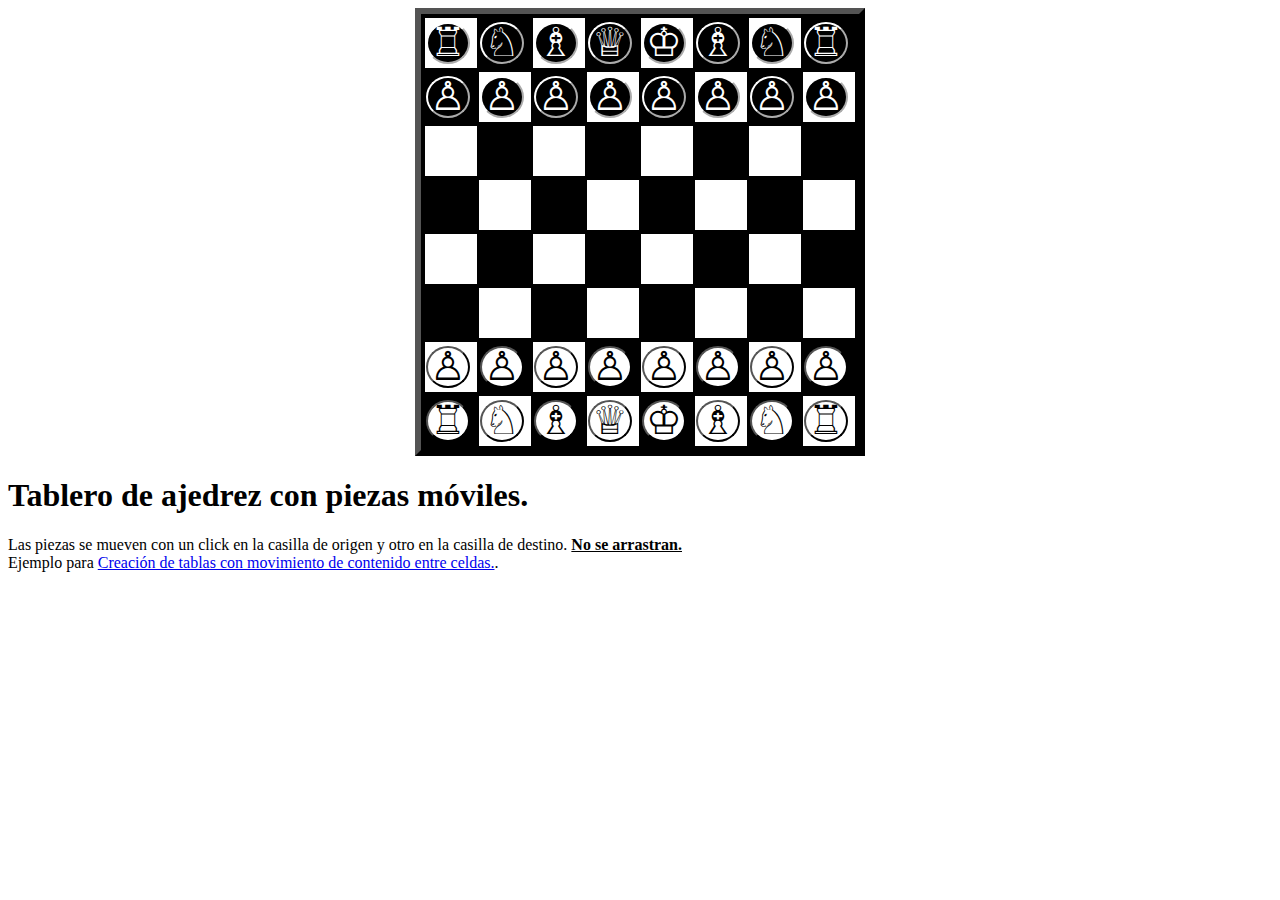
<file: ajedrez/ajedrez.html>
<html>
    <meta name="viewport" content="width=device-width, initial-scale=1.0">
<link rel="stylesheet" href="./estilos.css">
<table id="tablero"></table>

<h1>Tablero de ajedrez con piezas móviles.</h1>
<p>Las piezas se mueven con un click en la casilla de origen y otro en la casilla de destino. <u><b>No se arrastran.</b></u> <br>
Ejemplo para <a href="https://escss.blogspot.com/2015/11/javascript-crear-tablas-casestudy-ajedrez.html">Creación de tablas con movimiento de contenido entre celdas.</a>.</p>
<script src="./poderes-magicos.js"></script>
</html>
</file>
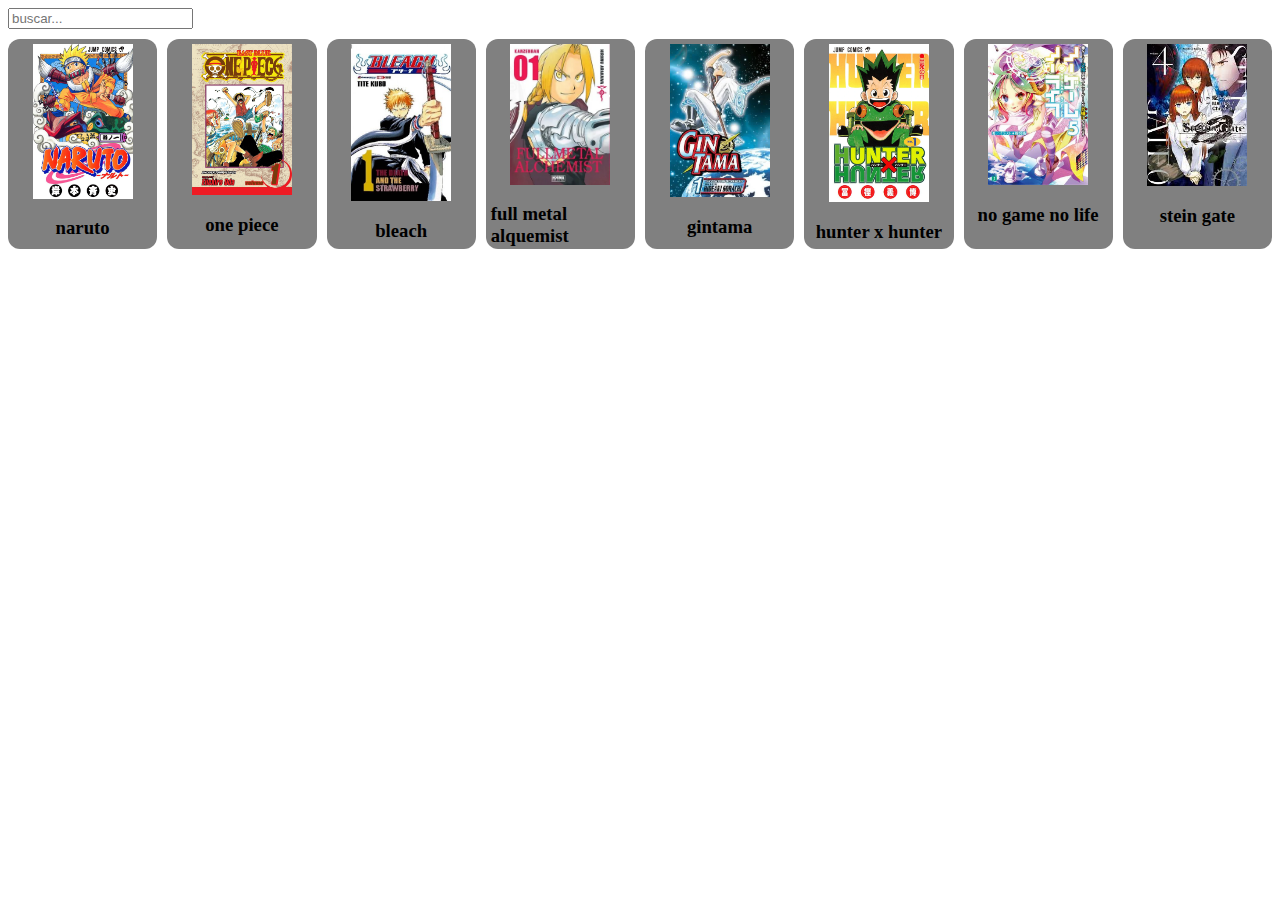
<file: buscador/buscador.html>
<html>
    <style>
.card-info {
    display: flex;
    column-gap: 10px;
    margin-top: 10px;
}
.card {
    display: flex;
    width: 250px;
    height: 200px;
    background: grey;
    border-radius: 12px;
    padding: 5px;
    flex-direction: column;
    align-items: center;
}
img{
    width: 100px;
}
.filtro{
    display: block;
}
    </style>
    <body>
        
        <div>
            <input type="text" name="buscador" id="buscador" placeholder="buscar...">
            <div class="card-info">
                <div class="card articulo"> <img src="./img/naruto.webp" alt=""> <h3>naruto</h3></div>
                <div class="card articulo"> <img src="./img/one.jpg" alt=""><h3>one piece</h3></div>
                <div class="card articulo"> <img src="./img/bleach.jpg" alt=""><h3>bleach</h3></div>
                <div class="card articulo"> <img src="./img/full.webp" alt=""><h3>full metal alquemist</h3></div>
                <div class="card articulo"> <img src="./img/gintama.webp" alt=""><h3>gintama</h3></div>
                <div class="card articulo"> <img src="./img/hxh.webp" alt=""><h3>hunter x hunter</h3></div>
                <div class="card articulo"> <img src="./img/ngnf.jpg" alt=""><h3>no game no life</h3></div>
                <div class="card articulo"> <img src="./img/stein.jfif" alt=""><h3>stein gate</h3></div>
            </div>
        </div>
        <script src="./buscador-fun.js"></script>
    </body>
</html>
</file>
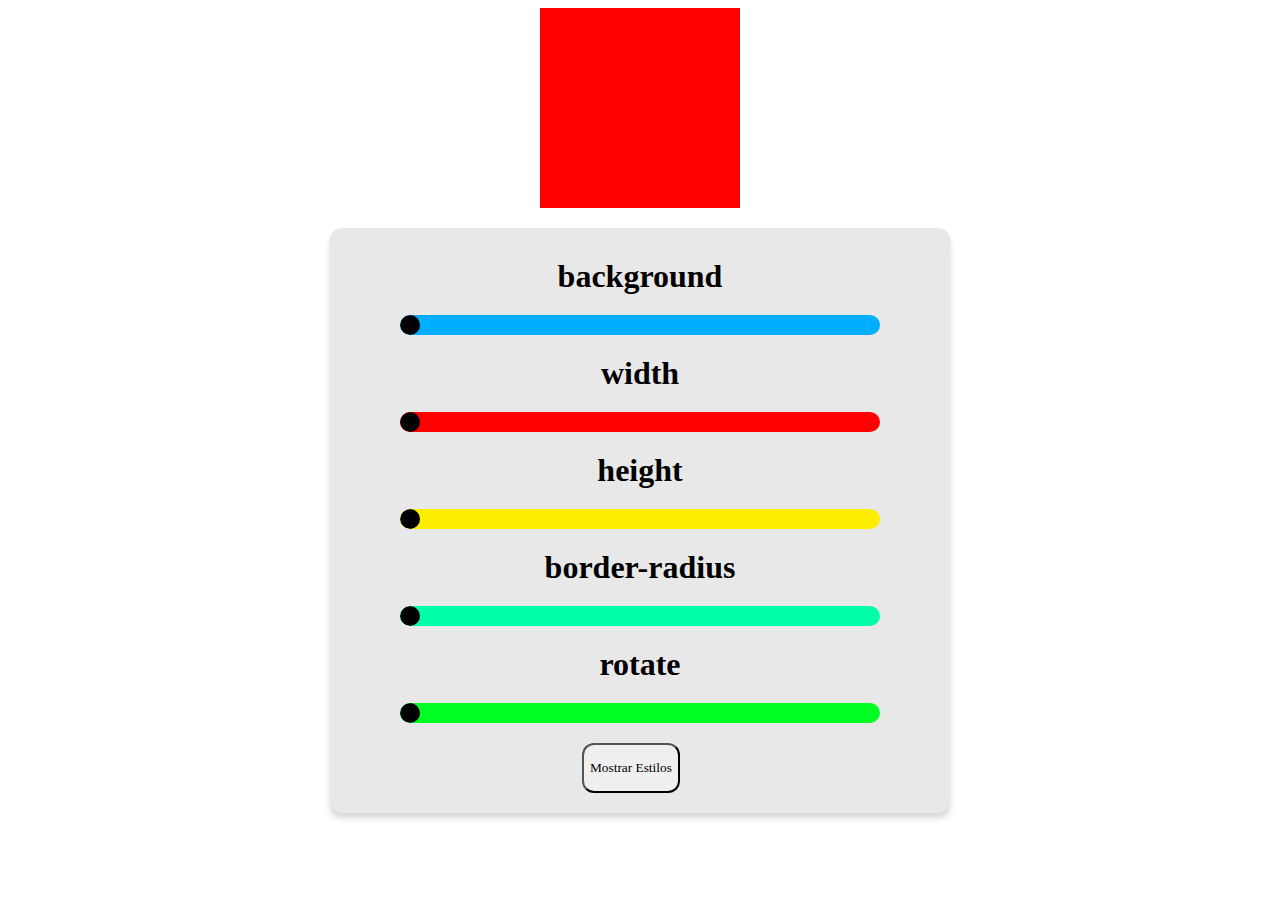
<file: calculadora/barra.html>
<!DOCTYPE html>
<html>
<head>
  <meta name="viewport" content="width=device-width, initial-scale=1.0">
  <title>Barra Cambiadora de Color</title>
</head>

<body>
    <style>
        *{
            font-family: montserrat;
        }
        .contenedor{
            width: 100%;
        max-width: 580px;
        margin: 20px auto 0 auto;
        background: rgb(233, 232, 232);
        padding: 20px;
        border-radius: 12px;
        box-shadow: 0px 5px 6px 0px rgb(0 0 0 / 16%);
    }
        h1{
            width: 100%;
            max-width: 500px;
            margin: 10px auto;
            text-align: center;

        }
        #div-cambiar-color{
            width: 250px;
            height: 250px;
            margin: 0 auto;
            background: orange;
            transform: rotate(180deg);
        }
        #barra {
        width: 100%;
        max-width: 480px;
        margin: 20px auto;
        height: 20px;
        border-radius: 20px;
        background-color:rgb(0, 174, 255 );
        cursor: move;
        position: relative;
        overflow: hidden;
      }
     
    #circulo, #circulo-d, #circulo-v, #circulo-b, #circulo-o{
      position: absolute;
      left: 0;
      width: 20px;
      height: 20px;
      border-radius: 50%;
      background-color: black;
      pointer-events: none;
      
    }
    #barra-t {
        width: 100%;
        max-width: 480px;
        margin: 20px auto;
        height: 20px;
        border-radius: 20px;
        background-color: red;
        cursor: col-resize;
        position: relative;
        overflow: hidden;
}
#barra-b {
        width: 100%;
        max-width: 480px;
        margin: 20px auto;
        height: 20px;
        border-radius: 20px;
        background-color: rgb(0, 255, 170);
        cursor: col-resize;
        position: relative;
        overflow: hidden;
}
#barra-a {
        width: 100%;
        max-width: 480px;
        margin: 20px auto;
        height: 20px;
        border-radius: 20px;
        background-color: rgb(255, 238, 0);
        cursor: col-resize;
        position: relative;
        overflow: hidden;
}
#barra-o {
        width: 100%;
        max-width: 480px;
        margin: 20px auto;
        height: 20px;
        border-radius: 20px;
        background-color: rgb(0, 255, 34);
        cursor: col-resize;
        position: relative;
        overflow: hidden;
}
#div-cambiar-color {
      width: 200px;
      height: 200px;
      background-color: red;
    }

    dialog {
      width: 400px;
      height: 400px;
      padding: 20px;
      background-color: #f2f2f2;
      border: 1px solid #ccc;
      border-radius: 5px;
      font-size: 26px;
    }
    #mostrar-estilos-btn {
    height: 50px;
    border-radius: 12px;
    margin: 0 40%;
}
      </style>
      
      <div id="div-cambiar-color"></div>
      <div class="contenedor">
      <h1>background</h1>
      <div id="valor-posicion"></div>
    <div id="barra">
        <div id="circulo"></div>
    </div>
    <h1>width</h1>
    <div id="valor-ancho"></div>
    <div id="barra-t">
        <div id="circulo-d"></div>
    </div>
    <h1>height</h1>
    <div id="valor-alto"></div>
    <div id="barra-a">
        <div id="circulo-v"></div>
    </div>
    <h1>border-radius</h1>
    <div id="valor-radio"></div>
    <div id="barra-b">
        <div id="circulo-b"></div>
    </div>
    <h1>rotate</h1>
    <div id="valor-rotate"></div>
    <div id="barra-o">
        <div id="circulo-o"></div>
    </div>
    <button id="mostrar-estilos-btn">Mostrar Estilos</button>
    <dialog id="dialogo-estilos">
        <h2>Estilos Aplicados</h2>
        <pre id="estilos-texto"></pre>
        <button type="button" id="cerrar-dialogo-btn">Cerrar</button>
      </dialog>
</div>
    <script>
      window.addEventListener('DOMContentLoaded', function() {
  var barra = document.getElementById('barra');
  var divCambiarColor = document.getElementById('div-cambiar-color');
  var circulo = document.getElementById('circulo');
  var valorPosicion = document.getElementById('valor-posicion');
  var body = document.body;

  barra.addEventListener('mousedown', function() {
    body.addEventListener('mousemove', moverBarra);
  });

  barra.addEventListener('touchstart', function(event) {
    event.preventDefault();
    body.addEventListener('touchmove', moverBarra);
  });

  body.addEventListener('mouseup', function() {
    body.removeEventListener('mousemove', moverBarra);
  });

  body.addEventListener('touchend', function() {
    body.removeEventListener('touchmove', moverBarra);
  });

  function moverBarra(event) {
    var posX = getClientX(event);
    var porcentaje = (posX / window.innerWidth) * 100;
    var color = 'hsl(' + porcentaje + ', 100%, 50%)';
    divCambiarColor.style.backgroundColor = color;

    var barraWidth = barra.offsetWidth;
    var barraOffsetLeft = barra.offsetLeft;
    var circlePosition = posX - barraOffsetLeft;
    circulo.style.opacity = '1';
    circulo.style.left = circlePosition + 'px';

    valorPosicion.textContent = 'Background: ' + color;
  }

  function getClientX(event) {
    if (event.touches && event.touches.length > 0) {
      return event.touches[0].clientX;
    }
    return event.clientX;
  }
});
        </script>
        <script>
window.addEventListener('DOMContentLoaded', function() {
  var barra = document.getElementById('barra-t');
  var elemento = document.getElementById('div-cambiar-color');
  var circulo = document.getElementById('circulo-d');
  var valorAncho = document.getElementById('valor-ancho');
  var body = document.body;
  var resizing = false;
  var startX;
  var startWidth;

  barra.addEventListener('mousedown', function(event) {
    startX = event.clientX;
    startWidth = parseInt(document.defaultView.getComputedStyle(elemento).width, 10);
    resizing = true;
  });

  barra.addEventListener('touchstart', function(event) {
    startX = event.touches[0].clientX;
    startWidth = parseInt(document.defaultView.getComputedStyle(elemento).width, 10);
    resizing = true;
  });

  body.addEventListener('mousemove', function(event) {
    if (!resizing) return;
    var clientX = getClientX(event);
    var width = startWidth + (clientX - startX);
    elemento.style.width = width + 'px';

    var barraWidth = barra.offsetWidth;
    var barraOffsetLeft = barra.offsetLeft;
    var circlePosition = (width / barraWidth) * barraWidth;
    circulo.style.opacity = '1';
    circulo.style.left = circlePosition + 'px';

    valorAncho.textContent = 'Ancho: ' + width + 'px';
  });

  body.addEventListener('touchmove', function(event) {
    if (!resizing) return;
    var clientX = getClientX(event);
    var width = startWidth + (clientX - startX);
    elemento.style.width = width + 'px';

    var barraWidth = barra.offsetWidth;
    var barraOffsetLeft = barra.offsetLeft;
    var circlePosition = (width / barraWidth) * barraWidth;
    circulo.style.opacity = '1';
    circulo.style.left = circlePosition + 'px';

    valorAncho.textContent = 'Ancho: ' + width + 'px';
  });

  body.addEventListener('mouseup', function() {
    resizing = false;
  });

  body.addEventListener('touchend', function() {
    resizing = false;
  });

  function getClientX(event) {
    if (event.touches && event.touches.length > 0) {
      return event.touches[0].clientX;
    }
    return event.clientX;
  }
});
        </script>
        <script>
       window.addEventListener('DOMContentLoaded', function() {
  var barra = document.getElementById('barra-b');
  var elemento = document.getElementById('div-cambiar-color');
  var circulo = document.getElementById('circulo-b');
  var valorRadio = document.getElementById('valor-radio');
  var body = document.body;
  var resizing = false;
  var startX;
  var startRadius;

  barra.addEventListener('mousedown', function(event) {
    startX = event.clientX;
    startRadius = parseInt(document.defaultView.getComputedStyle(elemento).borderRadius, 10);
    resizing = true;
  });

  barra.addEventListener('touchstart', function(event) {
    startX = event.touches[0].clientX;
    startRadius = parseInt(document.defaultView.getComputedStyle(elemento).borderRadius, 10);
    resizing = true;
  });

  body.addEventListener('mousemove', function(event) {
    if (!resizing) return;
    var clientX = getClientX(event);
    var radius = startRadius + (clientX - startX);
    elemento.style.borderRadius = radius + 'px';

    var barraWidth = barra.offsetWidth;
    var barraOffsetLeft = barra.offsetLeft;
    var circlePosition = (radius / barraWidth) * barraWidth;
    circulo.style.opacity = '1';
    circulo.style.left = circlePosition + 'px';

    valorRadio.textContent = 'Radio: ' + radius + 'px';
  });

  body.addEventListener('touchmove', function(event) {
    if (!resizing) return;
    var clientX = getClientX(event);
    var radius = startRadius + (clientX - startX);
    elemento.style.borderRadius = radius + 'px';

    var barraWidth = barra.offsetWidth;
    var barraOffsetLeft = barra.offsetLeft;
    var circlePosition = (radius / barraWidth) * barraWidth;
    circulo.style.opacity = '1';
    circulo.style.left = circlePosition + 'px';

    valorRadio.textContent = 'Radio: ' + radius + 'px';
  });

  body.addEventListener('mouseup', function() {
    resizing = false;
  });

  body.addEventListener('touchend', function() {
    resizing = false;
  });

  function getClientX(event) {
    if (event.touches && event.touches.length > 0) {
      return event.touches[0].clientX;
    }
    return event.clientX;
  }
});    </script>
               <script>
          
          window.addEventListener('DOMContentLoaded', function() {
  var barra = document.getElementById('barra-a');
  var elemento = document.getElementById('div-cambiar-color');
  var circulo = document.getElementById('circulo-v');
  var valorPosicion = document.getElementById('valor-alto');
  var body = document.body;
  var resizing = false;
  var startY;
  var startHeight;

  barra.addEventListener('mousedown', function(event) {
    startY = event.clientY;
    startHeight = parseInt(document.defaultView.getComputedStyle(elemento).height, 10);
    resizing = true;
  });

  barra.addEventListener('touchstart', function(event) {
    startY = event.touches[0].clientY;
    startHeight = parseInt(document.defaultView.getComputedStyle(elemento).height, 10);
    resizing = true;
  });

  body.addEventListener('mousemove', function(event) {
    if (!resizing) return;
    var clientY = getClientY(event);
    var height = startHeight + (clientY - startY);
    elemento.style.height = height + 'px';

    var barraWidth = barra.offsetWidth;
    var barraOffsetLeft = barra.offsetLeft;
    var circlePosition = (height / barraWidth) * barraWidth;
    circulo.style.opacity = '1';
    circulo.style.left = circlePosition + 'px';

    valorPosicion.textContent = 'Alto: ' + circlePosition + 'px';
  });

  body.addEventListener('touchmove', function(event) {
    if (!resizing) return;
    var clientY = getClientY(event);
    var height = startHeight + (clientY - startY);
    elemento.style.height = height + 'px';

    var barraWidth = barra.offsetWidth;
    var barraOffsetLeft = barra.offsetLeft;
    var circlePosition = (height / barraWidth) * barraWidth;
    circulo.style.opacity = '1';
    circulo.style.left = circlePosition + 'px';

    valorPosicion.textContent = 'Alto: ' + circlePosition + 'px';
  });

  body.addEventListener('mouseup', function() {
    resizing = false;
  });

  body.addEventListener('touchend', function() {
    resizing = false;
  });

  function getClientY(event) {
    if (event.touches && event.touches.length > 0) {
      return event.touches[0].clientY;
    }
    return event.clientY;
  }
});
            </script>
               <script>
          window.addEventListener('DOMContentLoaded', function() {
  var barra = document.getElementById('barra-o');
  var elemento = document.getElementById('div-cambiar-color');
  var circulo = document.getElementById('circulo-o');
  var valorAncho = document.getElementById('valor-rotate');
  var body = document.body;
  var resizing = false;
  var startX;
  var startRotation;

  barra.addEventListener('mousedown', startResize);
  barra.addEventListener('touchstart', startResize);

  body.addEventListener('mousemove', resizeElement);
  body.addEventListener('touchmove', resizeElement);

  body.addEventListener('mouseup', stopResize);
  body.addEventListener('touchend', stopResize);

  function startResize(event) {
    startX = getClientX(event);
    startRotation = parseInt(getRotationValue(elemento), 10);
    resizing = true;
  }

  function resizeElement(event) {
    if (!resizing) return;
    var clientX = getClientX(event);
    var rotation = startRotation + (clientX - startX);
    elemento.style.transform = 'rotate(' + rotation + 'deg)';

    var barraWidth = barra.offsetWidth;
    var barraOffsetLeft = barra.offsetLeft;
    var circlePosition = (rotation / barraWidth) * barraWidth;
    circulo.style.opacity = '1';
    circulo.style.left = circlePosition + 'px';

    valorAncho.textContent = 'Rotación: ' + rotation + 'deg';
  }

  function stopResize() {
    resizing = false;
  }

  function getClientX(event) {
    if (event.touches && event.touches.length > 0) {
      return event.touches[0].clientX;
    }
    return event.clientX;
  }

  function getRotationValue(element) {
    var style = window.getComputedStyle(element);
    var transform = style.getPropertyValue('transform');
    var matrix = transform.match(/^matrix\((.+)\)$/);

    if (matrix) {
      var values = matrix[1].split(', ');
      if (values.length === 6) {
        var angle = Math.round(Math.atan2(parseFloat(values[1]), parseFloat(values[0])) * (180 / Math.PI));
        return angle;
      }
    }

    return 0;
  }
});
                        </script>
            <script>    
 window.addEventListener('DOMContentLoaded', function() {
  var mostrarEstilosBtn = document.getElementById('mostrar-estilos-btn');
  var divCambiarColor = document.getElementById('div-cambiar-color');
  var dialogoEstilos = document.getElementById('dialogo-estilos');

  mostrarEstilosBtn.addEventListener('click', function() {
    var estilos = window.getComputedStyle(divCambiarColor);
    var estilosTexto = '';

    var width = estilos.getPropertyValue('width');
    var height = estilos.getPropertyValue('height');
    var borderRadius = estilos.getPropertyValue('border-radius');
    var background = estilos.getPropertyValue('background');
    var transform = estilos.getPropertyValue('transform');

    estilosTexto += 'Width: ' + width + '\n' + ';';
    estilosTexto += 'Height: ' + height + '\n';
    estilosTexto += 'Border Radius: ' + borderRadius + '\n' + ';';
    estilosTexto += 'Background: ' + background + '\n' + ';';
    estilosTexto += 'Transform: ' + transform + '\n' + ';';

    dialogoEstilos.textContent = estilosTexto;
    dialogoEstilos.showModal();
  });

  dialogoEstilos.addEventListener('cancel', function() {
    dialogoEstilos.close();
  });

  window.addEventListener('click', function(event) {
    if (event.target === dialogoEstilos) {
      dialogoEstilos.close();
    }
  });
});
            </script>
</body>
</html>
</file>
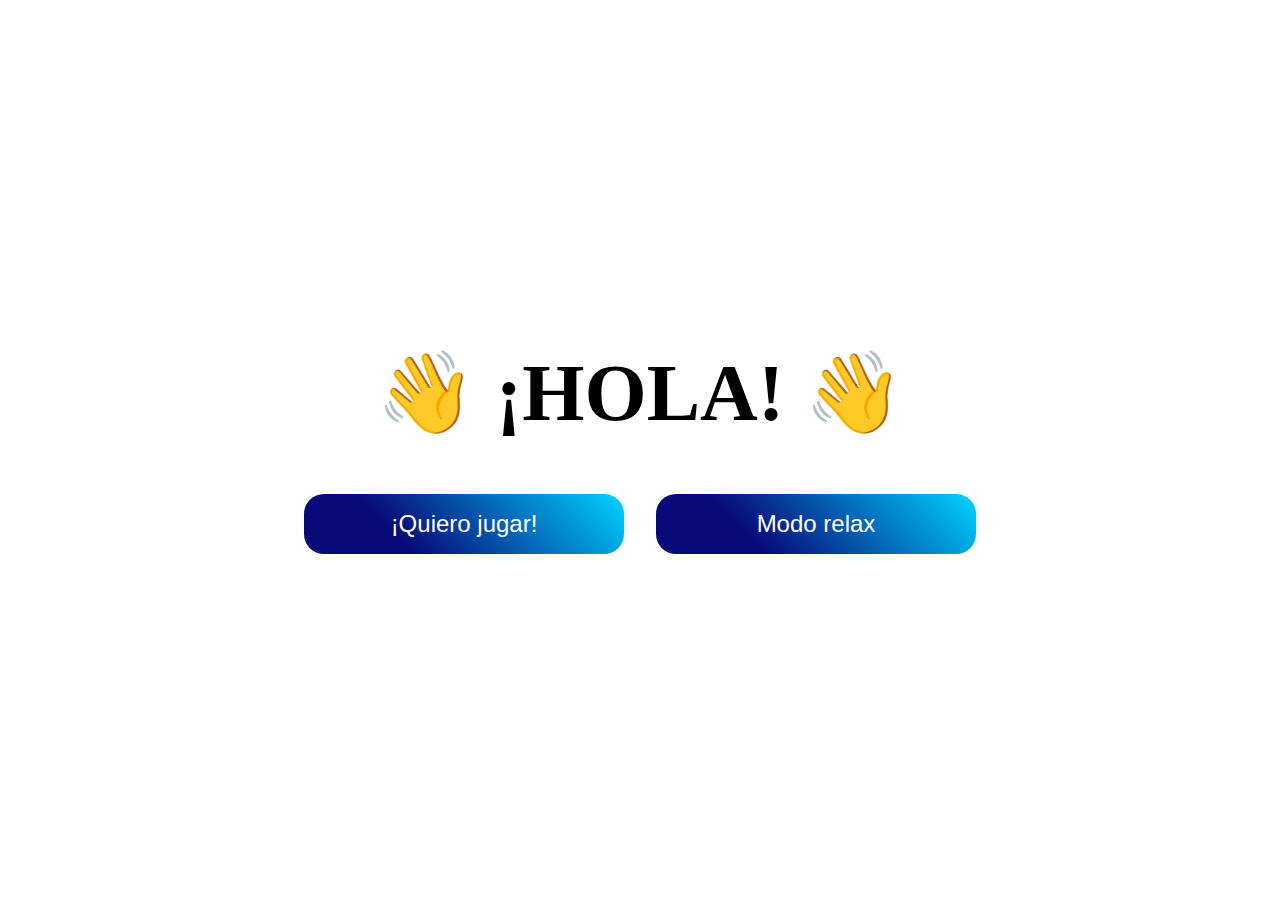
<file: juego de cartas/juego-cartas.html>
<html>
    <style>
        body{
        
            display: flex;
            align-items: center;
    justify-content: center;
        }
        .bienvenida {
  display: none;
  position: absolute;
  top: 0;
  bottom: 0;
  left: 0;
  right: 0;
  background: white;
  flex-direction: column;
  align-items: center;
  justify-content: center;
  text-align: center;
  z-index: 5;
}

.bienvenida.visible{
  display: flex;
}

.bienvenida h1 {
  font-family: var(--font-display);
  text-transform: uppercase;
  font-size: 5rem;
  margin-top: 0;
}

.bienvenida-botones {
  display: flex;
}

.bienvenida button {
  padding: 1rem 3rem;
  margin: 0 1rem;
  min-width: 20rem;
}
        header {
    width: 100%;
    position: absolute;
    top: 0;
    font-family: montserrat;
    font-size: 25px;
    z-index: 3;
    margin: 0;
    padding: 0;
}
.contador {
    width: 100%;
    background: white;
    box-shadow: 0px 5px 6px 0px rgb(124 124 124 / 45%);
    display: flex;
}
.contador-item {
    padding: 15px;
}
h4 {
    margin: 0;
}
.cabecera {
  padding: 0.5rem 2rem;
  background: white;
  box-shadow: 1px 1px 5px rgba(0, 0, 0, 0.05);
  display: flex;
  justify-content: space-between;
  align-items: baseline;
}

.cabecera-titulo {
  
  font-weight: 600;
  text-transform: uppercase;
  line-height: 1;
  margin: 0;
  font-family: montserrat;
    color: black;
    font-size: 25px;
}
.numero-ca {
    font-family: var(--font-display);
  color: var(--hotpink);
  font-weight: 400;
  font-size: 3.5rem;
  line-height: 0.9;
}
.contadores {
  display: flex;
}

.contador-item {
  margin-right: 2rem;
}
        #mesa {
            display: grid;
    grid-template-columns: repeat(7, 1fr);
    grid-template-rows: repeat(3, 1fr);
    grid-column-gap: 5px;
    grid-row-gap: 5px;
    justify-content: center;
    align-items: center;
}
        .tarjeta{
    width: 150px;
    height: 150px;
    border-radius: 5px;
    background: linear-gradient(45deg, rgba(9,9,121,1) 29%, rgba(0,212,255,1) 100%);
    box-shadow: 2px 5px 6px 0px rgb(151 151 151 / 63%);
    position: relative;
    transition: 0.3s;
    cursor: pointer;
    backface-visibility: hidden;
    transform-style: preserve-3d;
    
}
.tarjeta-cont{
    width: 150px;
    height: 150px;
    position: absolute;
    transform: perspective(600px) rotateY(-180deg);
    backface-visibility: hidden;
    border-radius: 5px;
    background: white;
    box-shadow: 2px 5px 6px 0px rgb(151 151 151 / 63%);
    display: flex;
    justify-content: center;
    align-items: center;
    font-size: 46px;

}
.tarjeta-cont::selection {
    opacity: 0;
    }
    .tarjeta.descubierta{
        transform: perspective(600px) rotateY(-180deg);
    }
@keyframes error{
    10%, 90%{
        transform: rotateY(-180deg) translateX(-1px);
    }
    20%, 80%{
        transform: rotateY(-180deg) translateX(2px);
    }
    30%,50%, 70%{
        transform: rotateY(-180deg) translateX(-4px);
    }
    40%, 60%{
        transform: rotateY(-180deg) translateX(4px);
    }


}
@keyframes acierto{
    from{
        transform: rotateY(-180deg) scale3d(1, 1, 1);
        opacity: 1;
    }
    25%{
        transform: rotateY(-180deg) scale3d(1.1, 1.1, 1.1);
        opacity: 1;
    }
    to{
        transform: rotateY(-180deg) scale3d(1, 1, 1);
        opacity: 0;
    }

}

    .acertada{
        pointer-events: none;
    }
    .acertada .tarjeta-cont{
        animation: acierto 1.3s ease-in-out forwards;
    }

    .error{
        animation: error 0.82s cubic-bezier(0.36, 0.07, 0.19, 0.97) both;
    }
    .main {
    position: absolute;
    background: linear-gradient(45deg, rgba(9,9,121,1) 29%, rgba(0,212,255,1) 100%);
    z-index: 2;
    width: 100%;
    height: 100%;
    display: none;
    justify-content: center;
    align-items: center;
    font-size: 24px;
    font-family: montserrat;
    color: white;
}
.modal {
    width: 350px;
    height: 200px;
    background: white;
    border-radius: 12px;
    display: flex;
    justify-content: center;
    gap: 5px;
    flex-direction: column;
    align-items: center;
}
h2 {
    background: linear-gradient(45deg, rgba(9,9,121,1) 29%, rgba(0,212,255,1) 100%);
    -webkit-background-clip: text;
    color: transparent;
}
button {
    width: 80%;
    display: flex;
    border-radius: 20px;
    background: linear-gradient(45deg, rgba(9,9,121,1) 29%, rgba(0,212,255,1) 100%);
    color: white;
    padding: 5px;
    font-size: 24px;
    margin: 0 auto;
    justify-content: center;
    border-style: none;
}
.visited {
    display: flex;
}
.sonido{
  display: none;
}

.cronometro-oculto{
  display: none;
}

.control-nivel{
  position: absolute;
  font-size: 41px;
  top: 2.9rem;
  right: .5rem;
  padding: 0;
  width: 1.1rem;
  height: 1.1rem;
  line-height: .68rem;
  display: flex;
  justify-content: center;
  background: var(--hotpink);
  color: black;
}

.control-oculto{
  display: none;
}

.selecciona-nivel{
  background: linear-gradient(45deg, rgba(9,9,121,1) 29%, rgba(0,212,255,1) 100%);
  position: fixed;
  width: 250px;
  right: 0;
  top: 0;
  bottom: 0;
  transform: perspective(600px) translateX(315px);
  transition: transform .3s;
  padding: 1rem 2rem;
  z-index: 5;
}

.visiblenvl{
  transform: perspective(600px)  translateX(0);
}

.selecciona-nivel button{
  background: transparent;
  padding: 0;
}

.selecciona-nivel ul{
  list-style: none;
  padding-left: 0;
}

.selecciona-nivel li{
  margin-bottom: 1rem;
  text-align: center;
}

.cierra-niveles{
  position: absolute;
  top: 0.5rem;
  right: 1rem;
  font-size: 2rem;
  font-family: sans-serif;
  font-weight: 300;
}
    </style>
<body>
    <div id="bienvenida" class="bienvenida visted">
        <h1>👋 ¡Hola! 👋</h1>
        <div class="bienvenida-botones">
          <button id="juego-normal">¡Quiero jugar!</button>
          <button id="juego-relax">Modo relax</button>
        </div>
      </div>
    <header>
        <div class="contador">
            <div class="contador-item">
                <h4>Movimientos</h4>
                <div class="numero-ca">
                    <span id="mov">00</span>/<span id="total">00</span>
                </div>
            </div>
            <div id="cronometro" class="contador-item">
                <h4 class="cabecera-titulo">Tiempo</h4>
                <div class="numero-ca">
                    <span id="minutos">00</span>: <span id="segundos">00</span>
                </div>
            </div>
            <div class="contador-item">
                <h4>Nivel</h4>
                <div class="numero-ca">
                    <span id="nivel">01</span>
                </div>
            </div>
        </div>
        <button id="control-nivel" class="control-nivel">…</button>
    </header>
    <div id="mesa" class="mesa">
    <div class="tarjeta">
        <div class="tarjeta-cont">🧠</div>
    </div>
    </div>
   
        <!---div--- id="feedb" class="feedb main">
            <div class="modal">
                <h2>¡Buen trabajo!</h2>
                <button id="reiniciar" class="reiniciar">¿Reiniciar?</button>
            </div>

        </!---div--->
   
        <div id="subenivel" class="sube-nivel main">
            <div class="modal">
                <h2>¡Muy bien!</h2>
                <button id="subir">Siguente nivel</button>
                <button class="reiniciar">¿Reiniciar?</button>
            </div>
        </div>
        <div id="gameover" class="game-over main">
            <div class="modal">
                <h2>¡Oh no!</h2>
                <p style="color:black;margin: 0 20px;text-align: center;">Te has quedado sin intentos 😔</p>
                <button class="reiniciar">¿Reiniciar?</button>
            </div>
        </div>
        <div id="timeover" class="timeover main">
            <div class="modal">
              <h2>¡Oh no!</h2>
              <p style="color:black;margin: 0 20px;text-align: center;">Te has quedado sin tiempo 😭</p>
              <button class="reiniciar">Reiniciar</button>
            </div>
          </div>
        <div id="endgame" class="end-game main">
            <div class="modal">
                <h2>¡Enhorabuena!</h2>
                <p style="color:black;margin: 0 20px;text-align: center;">Has superado todos los niveles 🏆</p>
                <button class="reiniciar">¿Reiniciar?</button>
            </div>
        </div>
        <div class="selecciona-nivel">
            <button id="cierra-niveles" class="cierra-niveles">&times;</button>
            <ul></ul>
          </div>
</body>

<script src="./js/variables-globales.js"></script>
<script src="./js/descubrir-comp.js"></script>
<script src="./js/barajareparte.js"></script>
<script src="./js/acierto-error.js"></script>
<script src="./js/contador.js"></script>
<script src="./js/cromometro.js"></script>
<script src="./js/finalizar.js"></script>
<script src="./js/cambia-nivel.js"></script>
<script src="./js/game-over.js"></script>
<script src="./js/menu-niveles.js"></script>
<script src="./js/iniciiar.js"></script>
<script src="./js/comieza-juego.js"></script>
</html>
</file>
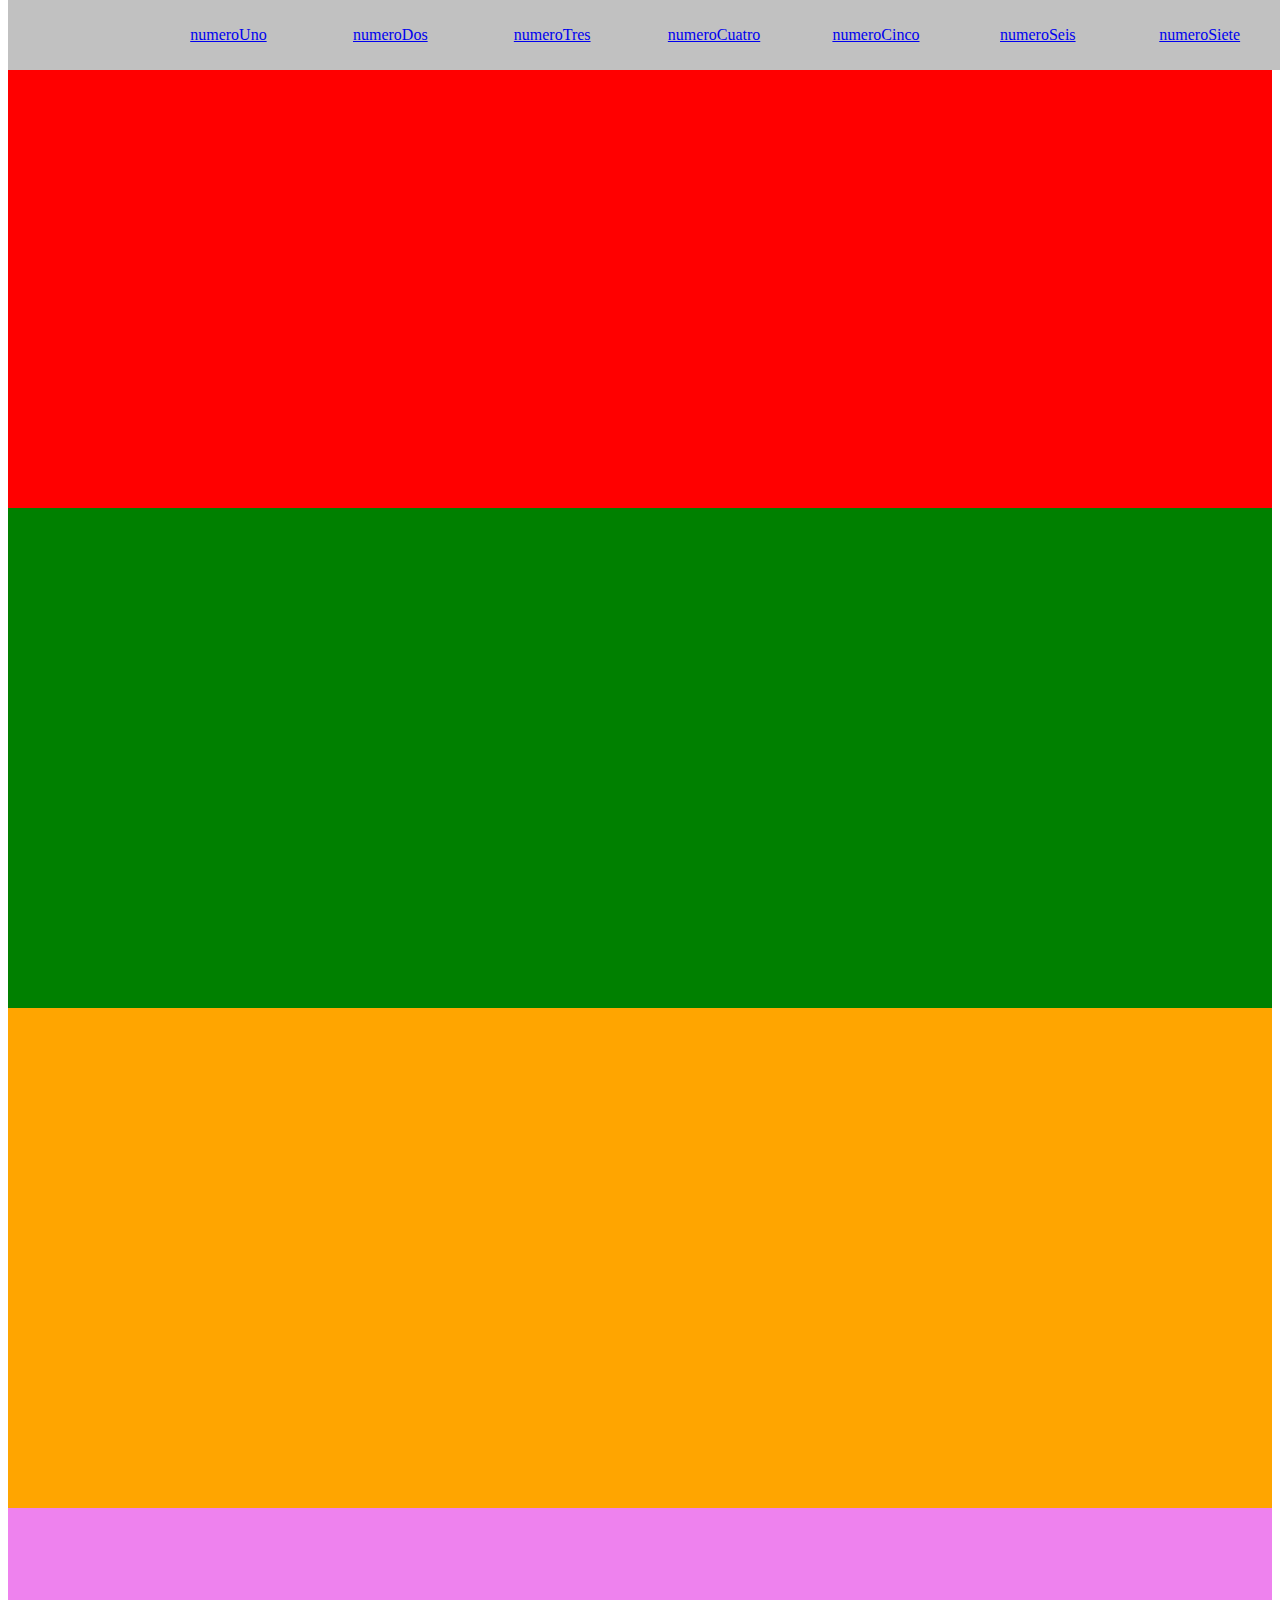
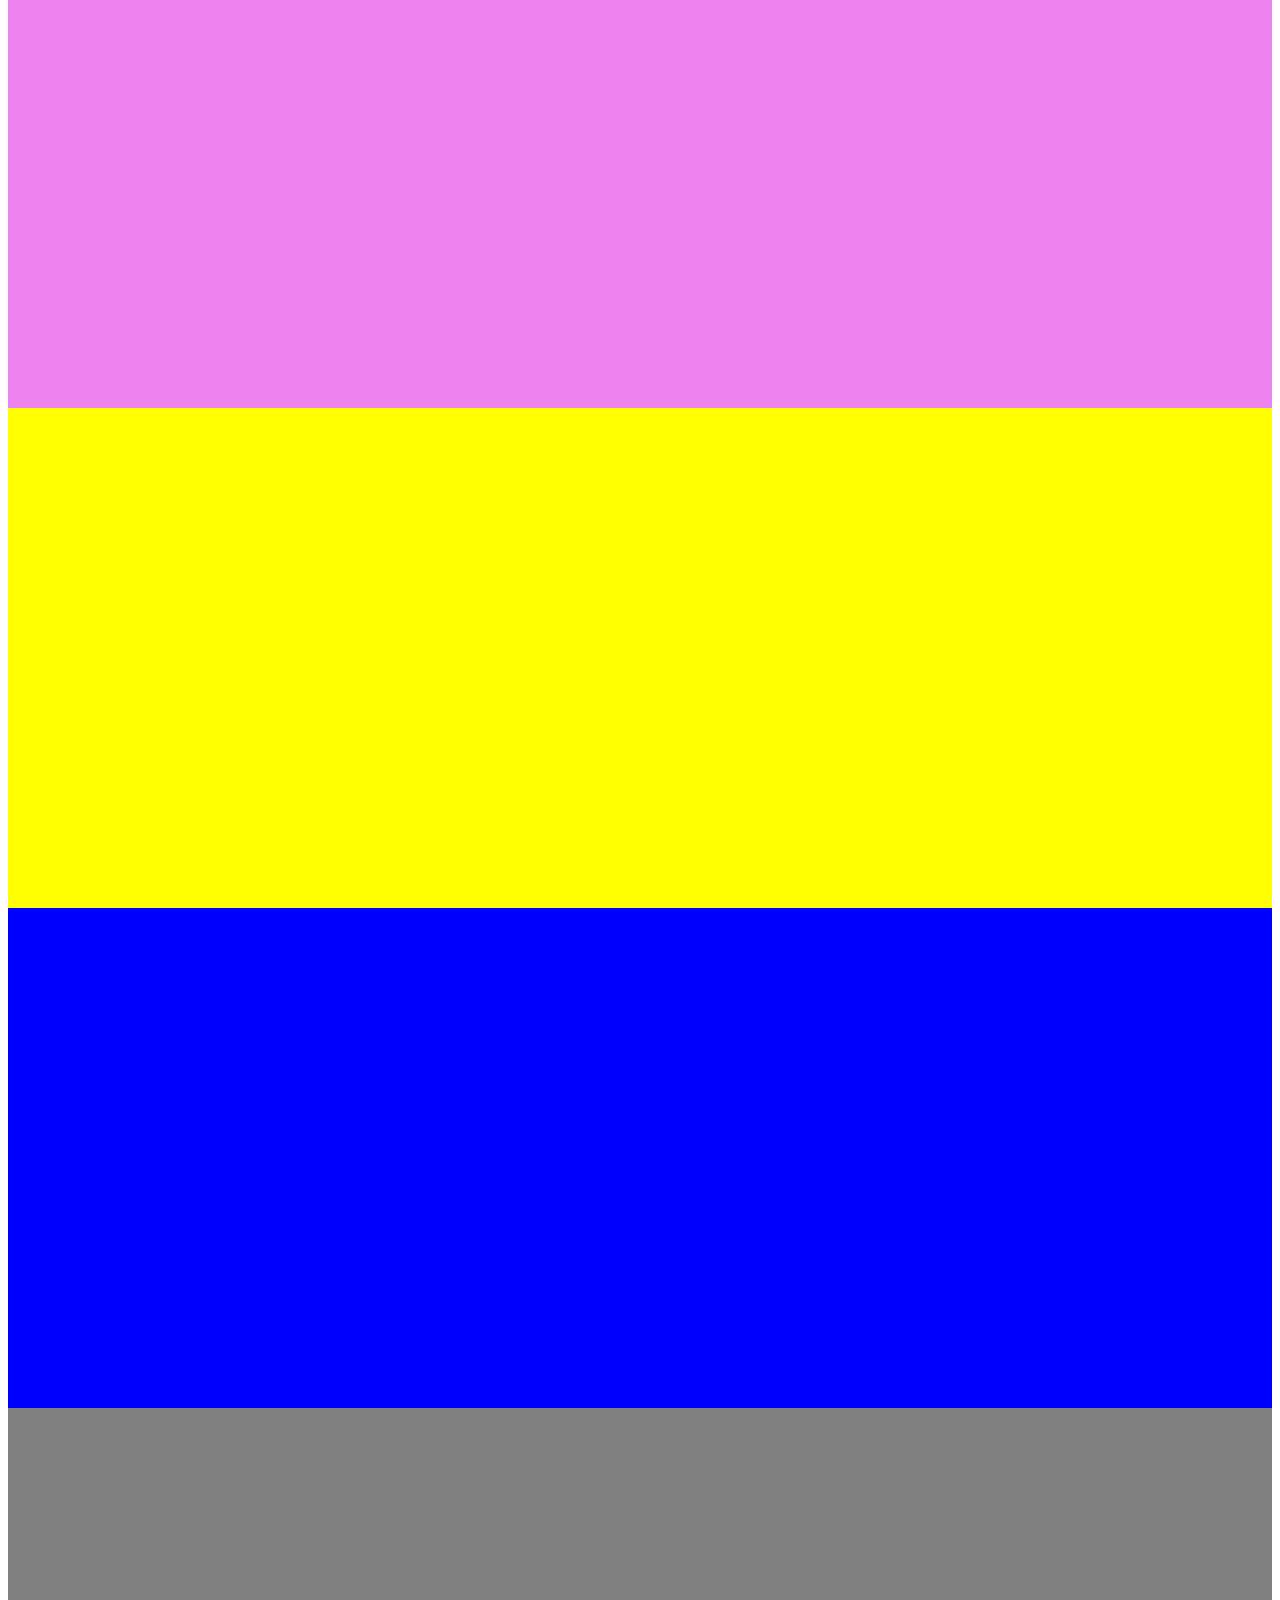
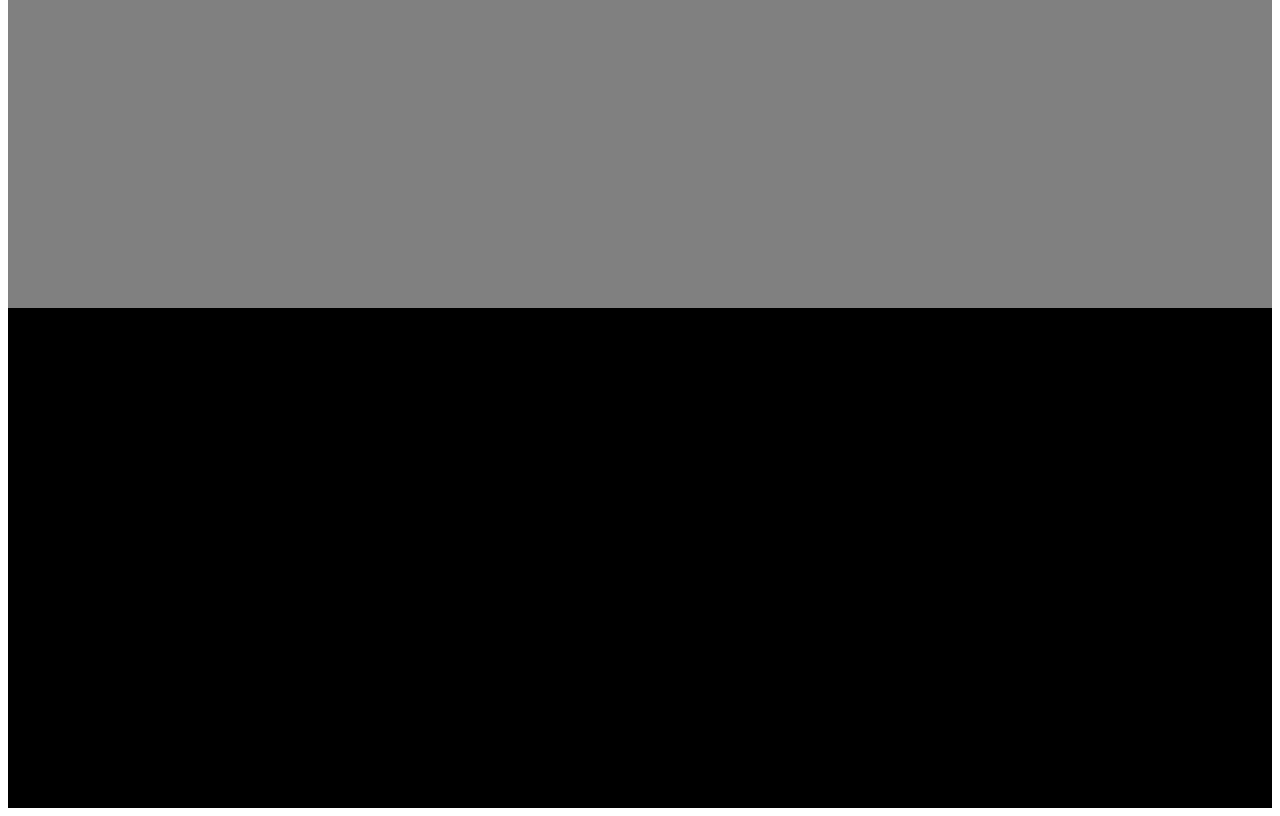
<file: menu-movimiento/menu-mobile-animdo.html>
<html>
    <meta name="viewport" content="width=device-width, initial-scale=1, maximum-scale=1">
    <style>
        *{
            font-family: montserrat;
        }
        html {
  scroll-behavior: smooth;
}
.goku{
	display: none;
	flex-direction: column;
	align-items: center;
	justify-content: center;
	height: calc(100vh - 80px);
}

#nav{
    width: 100%;
    max-width: 1366px;
    height: 70px;
    background: #c1c1c1;
    display: flex;
    align-items: center;
    overflow-x: hidden;
    position: -webkit-sticky;
    position: fixed;
    top: 0;
}
#nav .indicador {
	width: 0px;
	height: 7px;
	background: #113cfc;
	position: absolute;
	bottom: 0;
	transition: .3s ease-out all;
	/* transform: translate(-500px); */
}
.botones{
    width: 100% !important;
    max-width: 1366px;
    display: flex;
    flex-direction: row;
    gap: 15px;
    margin: 0 auto;
    align-items: center;
    overflow-x: scroll;
}
.btn-nav{
    width: 160px;
    height: 70px;
    display: flex;
    justify-content: center;
    align-items: center;
}
.btn-nav:hover{
    background: goldenrod;

}
section{
    margin: 0 auto;
    width: 100%;
    max-width: 1366px;
    height: 500px;
}
#uno{
    background: red;
}
#dos{
    background: green;
}
#tres{
    background: orange;
}
#cuatro{
    background: violet;
}
#cinco{
    background: yellow;
}
#seis{
    background: blue;
}
#siete{
    background: grey;
}
#ocho{
    background: black;
}
.active{
    background: goldenrod;
}
@media screen and (max-width: 800px) {
	#nav a {
        width: 160px;
		font-size: 14px;
		padding: 5px;
	}
}

@media screen and (max-width: 450px) {
	#nav a {
		font-size: 12px;
	}
}
    </style>
    <div class="goku" id="goku">
	</div>
    <div id="nav">
        <div class="botones" id="botones">
     
            <a href="#uno" class="btn-nav" id="btn-nav">numeroUno</a> 
            <a href="#dos" class="btn-nav" id="btn-nav">numeroDos</a>
            <a href="#tres" class="btn-nav" id="btn-nav">numeroTres</a>
            <a href="#cuatro" class="btn-nav" id="btn-nav">numeroCuatro</a>
            <a href="#cinco" class="btn-nav" id="btn-nav">numeroCinco</a>
            <a href="#seis" class="btn-nav" id="btn-nav">numeroSeis</a>
            <a href="#siete" class="btn-nav" id="btn-nav">numeroSiete</a>
            <a href="#ocho" class="btn-nav" id="btn-nav">numeroOcho</a>
            <span class="indicador" id="indicador"></span>
     
        </div>
    </div>
    <section class="seccion" id="uno"></section>
    <section class="seccion" id="dos"></section>
    <section class="seccion" id="tres"></section>
    <section class="seccion" id="cuatro"></section>
    <section class="seccion" id="cinco"></section>
    <section class="seccion" id="seis"></section>
    <section class="seccion" id="siete"></section>
    <section class="seccion" id="ocho"></section>
    <script>
        const menu = document.getElementById('nav');
        const indicador = document.getElementById('botones');
        const secciones = document.querySelectorAll('.seccion');
        
        let tamañoIndicador = menu.querySelector('a').offsetWidth;
        indicador.style.width =  tamañoIndicador + 'px';
        
        let indexSeccionActiva;
        
        // Observer
        const observer = new IntersectionObserver((entradas, observer) => {
            entradas.forEach(entrada => {
                if(entrada.isIntersecting){
                  
                    indexSeccionActiva = [...secciones].indexOf(entrada.target);
                    indicador.style.transform = `translateX(-${tamañoIndicador * indexSeccionActiva}px)`;
        
                   
                
            }
            });
        }, {
            rootMargin: '-80px 0px 0px 0px',
            threshold: 0.2
        });
        
       
        observer.observe(document.getElementById('goku'));
        
   
        secciones.forEach(seccion => observer.observe(seccion));
        
        
        const onResize = () => {
        
            tamañoIndicador = menu.querySelector('a').offsetWidth;
        
          
            indicador.style.width = `${tamañoIndicador}px`;
        
         
            indicador.style.transform = `translateX(${tamañoIndicador * indexSeccionActiva}px)`;
        }
        
        window.addEventListener('resize', onResize);
            </script>
</html>
</file>
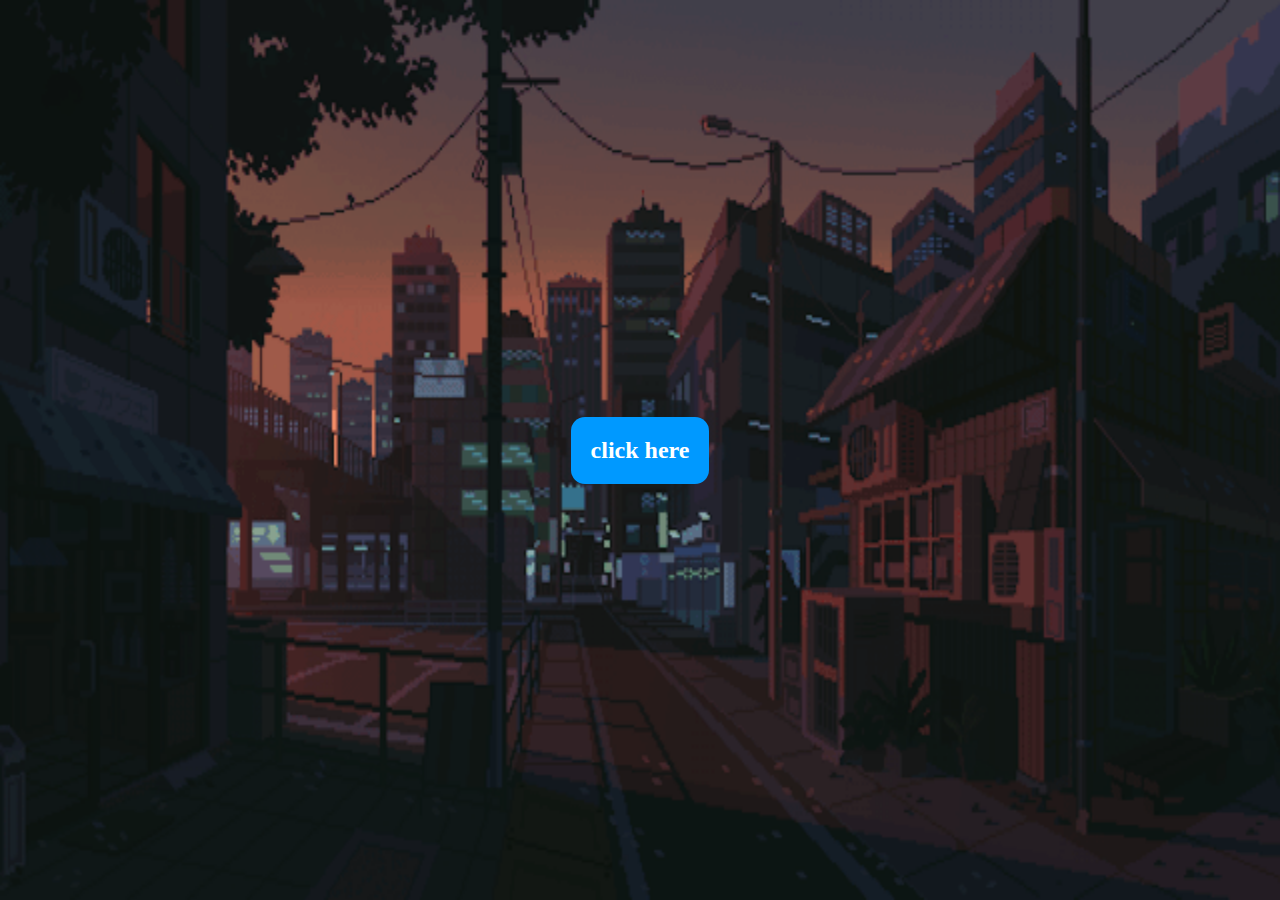
<file: modulo popup/modulopopup.html>
<html>
    <link rel="stylesheet" href="./estilos.css">
<body>
    <div class="container">
        <button class="abrir">click here</button>
        <div class="modulo"><p class="cerrar">X</p></div>
    </div>
    <script src="./mostrar-ocultar.js"></script>
</body>
</html>
</file>
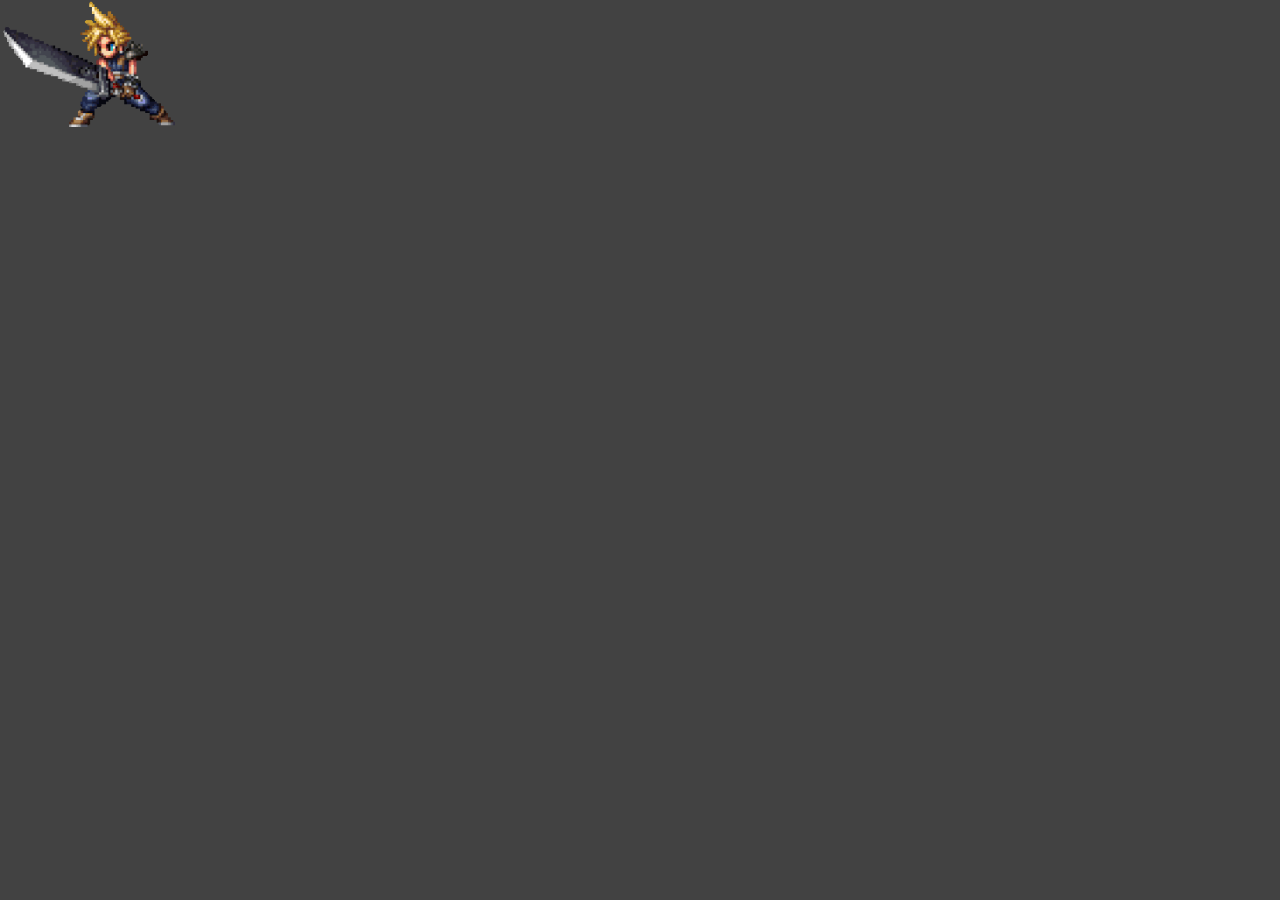
<file: movimiento-teclado/movi.html>
<html>
    <style>
        *{
            margin: 0;
            padding: 0;
            box-sizing: border-box;
        }
        body{
            background: #424242;
        }
        #area-m{
            width: 100%;
            height: 100%;
            position: relative;
        }
        #personaje{
            position: absolute;
            width: 175px;
            height: 175px;
            background: url(./cloud-cloud-strife.gif);
            background-repeat:no-repeat ;
            background-size: 100%;
            border-radius: 50px;
        }
    </style>
<body>
    
<div id="area-m">
<div id="personaje"></div>
</div>
<script src="./mov.js"></script>
</body>
</html>
</file>
<file: ajedrez/estilos.css>
table {
    margin: auto; 
    border: outset rgb(0, 0, 0) 6px; 
    background: black; 
    cursor: crosshair; 
    }
    tbody {
        display: grid;
    }
    td {
    line-height: 0; 
    width: 50px; height: 50px; 
    background: rgb(0, 0, 0); 
    text-align: center; 
    vertical-align: middle; 
    -webkit-touch-callout: none;
    -webkit-user-select: none;
    -moz-user-select: none;
    -ms-user-select: none;
    }
    tr:nth-child(odd) td:nth-child(odd), 
    tr:nth-child(even) td:nth-child(even) {
    background: rgb(255, 255, 255); 
    }
    
    .blancas, .negras {
        font-family: montserrat;
        font-size: 40px;
        width: 80%;
        height: 80%;
        background: white;
        text-decoration-color: red;
        color: black;
        border: 2px outset black;
        border-radius: 100%;
        overflow: hidden;
        cursor: -ms-grab;
        cursor: -moz-grab;
        cursor: -webkit-grab;
        cursor: grab;
        display: flex;
        justify-content: center;
        align-items: center; 
    }
    
    .negras {
    background: black; 
    color: white; 
    border: 2px outset white; 
    }
    
    .mano {
    cursor: -ms-grabbing; 
    cursor: -moz-grabbing; 
    cursor: -webkit-grabbing; 
    cursor: grabbing; 
    }
</file>
<file: modulo popup/estilos.css>
body{
    background: url(./img/fondo-1.gif);
    background-repeat: no-repeat;
    background-size: 100% 100%;
}
 .container{
    width: 100%;
    height: 100%;
    margin: 0 auto;
    display: flex;
    justify-content: center;
    align-items: center;

 }
 button{
    display: flex;
    background: rgb(0, 153, 255);
    padding: 20px;
    font-family: montserrat;
    font-size: 24px;
    border-radius: 14px;
    border-style: none;
    font-weight: bold;
    color: white;
    cursor: pointer;

 }
 button:hover{
    background: grey;
 }
 .modulo{
    position: absolute;
    display: none;
width: 450px;
height: 250px;
background: rgba(0, 162, 255, 0.514);
border-radius: 14px;


 }
 .modulo p{
    font-size: 36px;
    font-family: montserrat;
    font-weight: bold;
    color: white;
    float: right;
    margin: 20px;
 }
 .activo{
  
    display: flex;
   
 }
 .oculto{
    display: none;
 }
</file>
